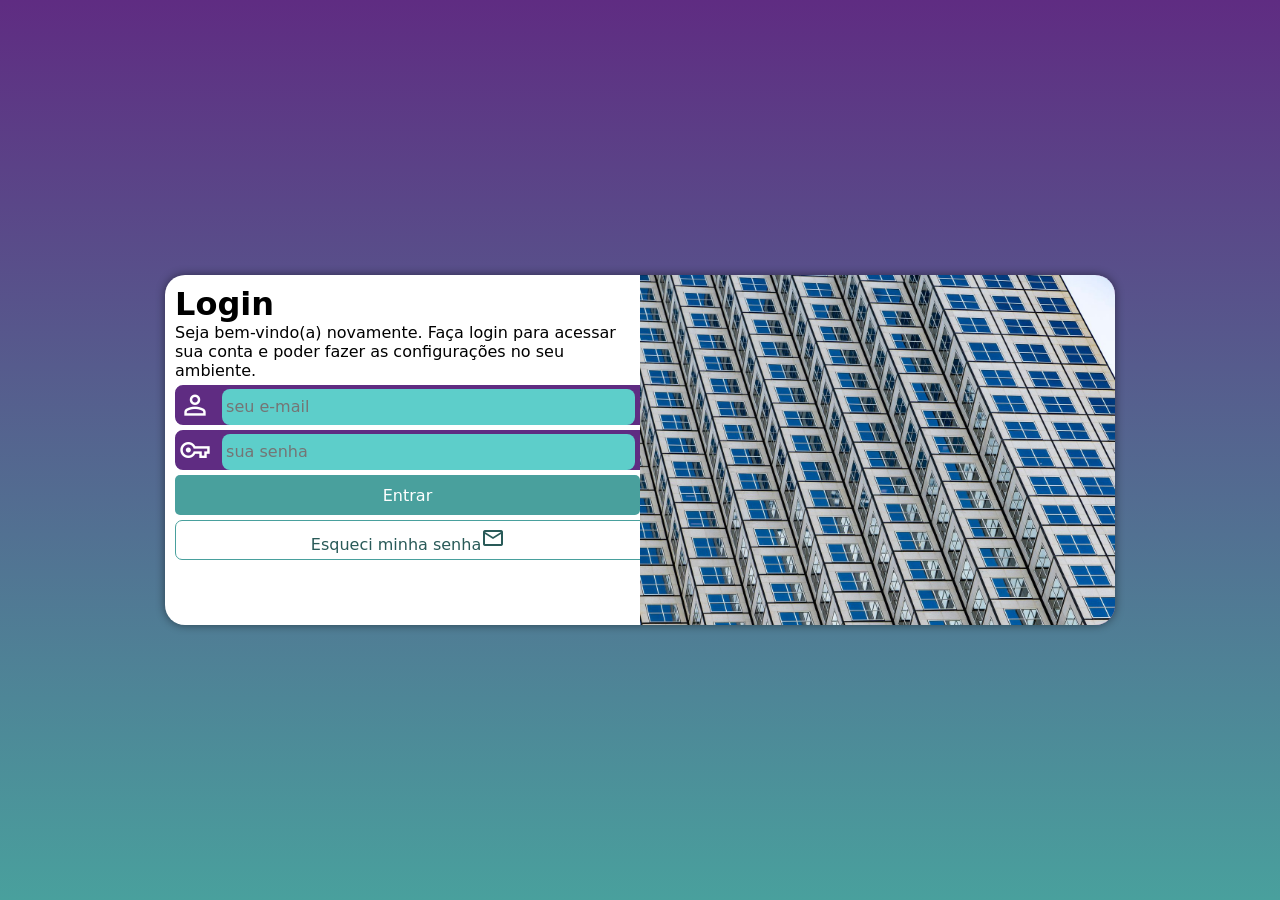
<file: index.html>
<!DOCTYPE html>
<html lang="pt-br">
<head>
    <meta charset="UTF-8">
    <meta name="viewport" content="width=device-width, initial-scale=1.0">
    <title>Login</title>
    <link href="https://fonts.googleapis.com/css2?family=Material+Symbols+Outlined" rel="stylesheet" />
    <link rel="stylesheet" href="estilos/style.css">
    <link rel="stylesheet" href="estilos/media-query.css">
</head>
<body>
    <main>
        <section id="login">
            <div id="imagem"></div>
            <div id="formulario">
                <h1>Login</h1>
                <p>Seja bem-vindo(a) novamente. Faça login para acessar sua conta e poder fazer as configurações no seu ambiente.</p>
                <form action="login.php" method="post" autocomplete="on">
                    <div class="campo">
                        <i class="material-symbols-outlined">person</i>
                        <input type="email" name="login" id="ilogin" placeholder="seu e-mail" autocomplete="email" required maxlength="30">
                        <label for="ilogin">Login</label>
                    </div>
                    <div class="campo">
                        <i class="material-symbols-outlined">vpn_key</i>
                        <input type="password" name="senha" id="isenha" placeholder="sua senha" autocomplete="current-password" required minlength="8" maxlength="20">
                        <label for="isenha">Senha</label>
                    </div>

                    <input type="submit" value="Entrar">
                    <a href="esqueci.html" class="botao">Esqueci minha senha<span class="material-symbols-outlined">mail</span></a>
                </form>
            </div>
        </section>
    </main>
</body>
</html>
</file>
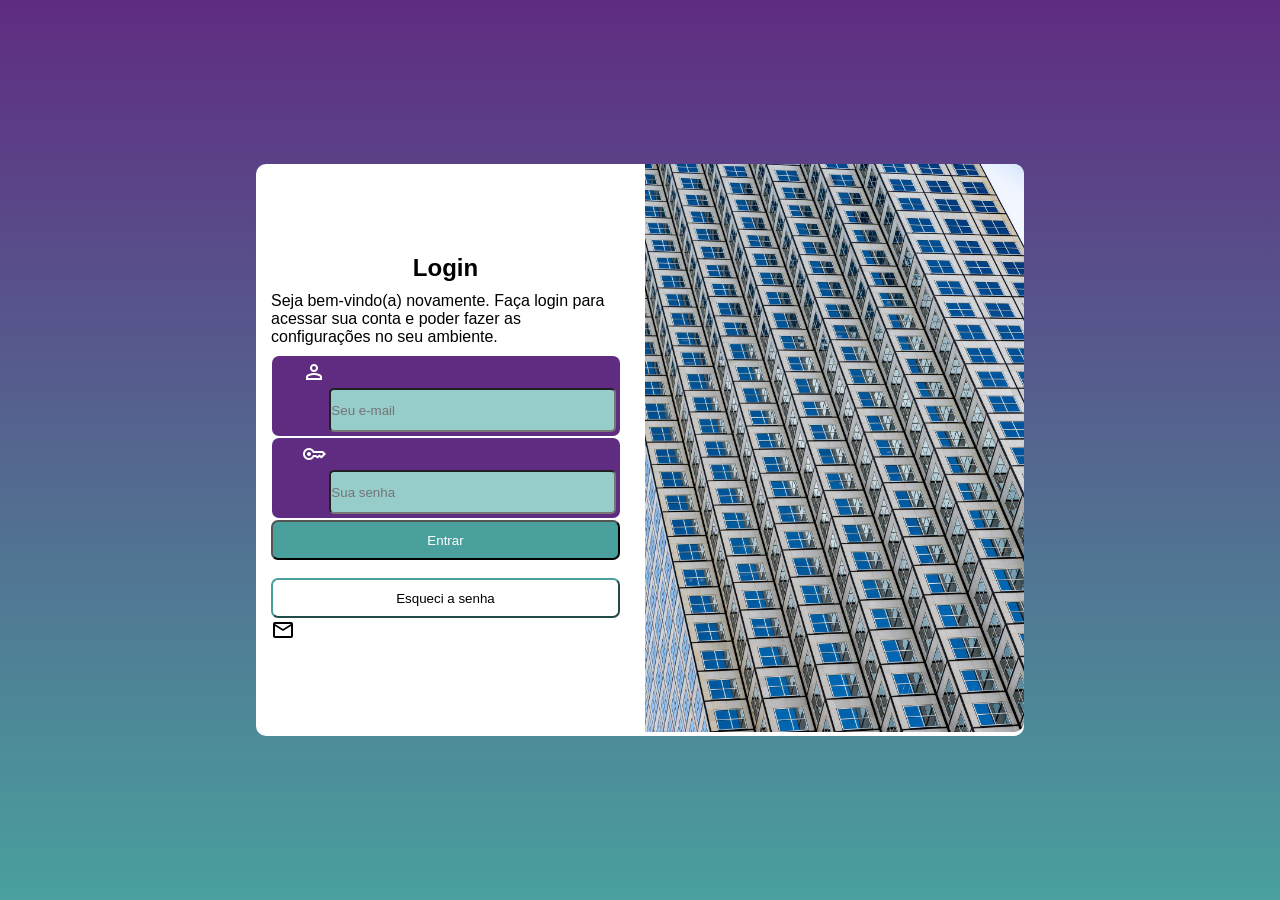
<file: desafio/imagens/inde.html>
<!DOCTYPE html>
<html lang="pt-br">
<head>
    <meta charset="UTF-8">
    <meta name="viewport" content="width=device-width, initial-scale=1.0">
    <title>Desafio</title>
    <link rel="stylesheet" href="estilos/style.css">
    <link href="https://fonts.googleapis.com/css2?family=Material+Symbols+Outlined" rel="stylesheet" />
</head>
<body>
    <main>
        <section id="Login">
            <div id="form">
                <h1>Login</h1>
                <p>Seja bem-vindo(a) novamente. Faça login para acessar sua conta e poder fazer as configurações no seu ambiente.</p>
                <form action="form.php" method="post">
                    <p id="roxo">
                        <label for="inome"><i class="material-symbols-outlined">person</i></label>
                        <input type="text" name="nome" id="inome" required placeholder="Seu e-mail" autocomplete="username">
                    </p>
                    <p id="roxo">
                        <label for="isenha"><i class="material-symbols-outlined">key</i></label>
                        <input type="password" name="senha" id="isenha" required placeholder="Sua senha" autocomplete="current-password">
                    </p>

                    <input type="submit" value="Entrar" id="enter"><br>
                    <input type="reset" value="Esqueci a senha" id="password"><i class="material-symbols-outlined">mail</i>
                </form>
            </div>
            <div id="imagem"><img src="./metal.jpg"></div>
        </section>
    </main>
</body>
</html>
</file>
<file: estilos/style.css>
@charset "UTF-8";

/*
    Paleta de cores
    Verde: #49a09d
    Lilás: #5f2c82
*/

* {
    font-family: system-ui, -apple-system, BlinkMacSystemFont, 'Segoe UI', Roboto, Oxygen, Ubuntu, Cantarell, 'Open Sans', 'Helvetica Neue', sans-serif;
    padding: 0px;
    margin: 0px;
    box-sizing: border-box;
}

html, body {
    background-color: #5f2c82;
    height: 100vh;
    width: 100vw;
}

main {
    position: relative;
    height: 100vh;
    width: 100vw;
}

section#login {
    position: absolute;
    top: 50%;
    left: 50%;
    overflow: hidden;

    background-color: white;
    background-position: left bottom;
    width: 250px;
    height: 535px;
    border-radius: 20px;
    box-shadow: 0px 0px 10px rgba(0, 0, 0, 0.473);

    transform: translate(-50%, -50%);
    transition: width 0.3s, height 0.3s;
    transition-timing-function: ease;
}

section#login > div#imagem {
    display: block;
    background: #5f2c82 url(../imagens/metal.jpg) no-repeat;
    background-size: cover;
    height: 200px;
}

section#login > div#formulario {
    display: block;
    padding: 10px;
}

form > div.campo {
    background-color: #5f2c82;
    border: 2px solid #5f2c82;
    display: block;
    width: 100%;
    height: 40px;
    border-radius: 8px;
    margin: 5px 0px;
}

div.campo > label {
    display: none;
}

div.campo > i {
    color: white;
    font-size: 2em;
    width: 40px;
    padding: 2px;
}

div.campo > input {
    background-color: #5dceca;
    font-size: 1em;
    width: calc(97% - 41px);
    height: 100%;
    border: 0px;
    border-radius: 8px;
    padding: 4px;
    transform: translateY(-9px);
}

div.campo > input:focus-within {
    background-color: white;
    border: none;
}

form > input[type=submit] {
    display: block;
    font-size: 1em;
    width: 100%;
    height: 40px;
    background-color: #49a09d;
    color: white;
    border: none;
    border-radius: 5px;
    cursor: pointer;
}

form > input[type=submit]:hover {
    background-color: #295a58;
}

form > a.botao {
    display: block;
    text-align: center;
    font-size: 1em;
    width: 100%;
    height: 40px;
    padding-top: 5px;
    margin-top: 5px;
    background-color: white;
    color: #295a58;
    border: 1px solid #49a09d;
    border-radius: 7px;
    text-decoration: none;
}

form > a.botao:hover {
    background-color: #5dceca;
}

form > a.botao > i {
    font-size: 0.8em;
}
</file>
<file: estilos/media-query.css>
@charset "UTF-8";

@media screen and (min-width: 768px) and (max-width: 992px) {
    body {
        background-image: linear-gradient(to top, #49a09d, #5f2c82);
    }

    section#login {
        width: 80vw;
        height: 280px;
    }

    section#login > div#imagem {
        float: left;
        width: 30%;
        height: 100%;
    }

    section#login > div#formulário {
        float: right;
        width: 70%;
    }

    form > input[type=submit] {
        display: block;
        font-size: 1em;
        width: 70%;
        height: 40px;
        background-color: #49a09d;
        color: white;
        border: none;
        border-radius: 5px;
        cursor: pointer;
    }

    div.campo > input {
        background-color: #5dceca;
        font-size: 1em;
        width: calc(70% - 41px);
        height: 100%;
        border: 0px;
        border-radius: 8px;
        padding: 4px;
        transform: translateY(-9px);
    }
    
}


@media screen and (min-width: 992px) {

    body {
        background-image: linear-gradient(to top, #49a09d, #5f2c82);
    }
    
    section#login {
        width: 950px;
        height: 350px;
    }

    section#login > div#imagem {
        float: right;
        width: 50%;
        height: 100%;
    }

    section#login > div#formulário {
        float: left;
        width: 50%;
    }

    div#formulario > h1 {
        font-size: 2em;
    }

    div#formulário > p {
        font-size: 1em;
        margin: 20px 0px;
    }

    form > input[type=submit] {
        display: block;
        font-size: 1em;
        width: 50%;
        height: 40px;
        background-color: #49a09d;
        color: white;
        border: none;
        border-radius: 5px;
        cursor: pointer;
    }

    div.campo > input {
        background-color: #5dceca;
        font-size: 1em;
        width: calc(49% - 41px);
        height: 100%;
        border: 0px;
        border-radius: 8px;
        padding: 4px;
        transform: translateY(-9px);
    }
}
</file>
<file: desafio/imagens/estilos/style.css>
@charset "UTF-8";

/* DESAFIO */

/* Paleta de cores */

* {
    margin: 0;
    padding: 0;
}

html {
    margin: auto;
    padding: auto;
}

body {
    font-family: Arial, Helvetica, sans-serif;
    background: linear-gradient(to top, #49a09d, #5f2c82);
}

main {
    display: flex;
    justify-content: center;
    align-items: center;
    min-height: 100vh;
    padding: 0px 10px;
}

div#form > h1, p {
    padding-bottom: 10px;
}

div#form > h1 {
    text-align: center;
}

div#form {
    padding: 15px;
}

p > input {
    background-color: #96ccca;
    display: block;
    margin-left: auto;
    border-radius: 5px;
    width: 90%;
    height: 40px;
}

p > input:hover {
    background-color: #cef1f0;
}

#roxo {
    background-color: #5f2c82;
    color: white;
    display: block;
    margin-left: auto;
    border-radius: 7px;
    padding: 4px 4px 4px 30px;
    margin-bottom: 2px;
    width: 90%;
}

i {}

#enter {
    background-color: #49a09d;
    color: white;
    display: block;
    margin-left: auto;
    border-radius: 7px;
    width: 100%;
    height: 40px;
}

#password {
    background-color: white;
    border-color: #49a09d;
    display: block;
    margin-left: auto;
    border-radius: 7px;
    width: 100%;
    height: 40px;
}

section#Login {
    background-color: white;
    border-radius: 10px;
    align-items: center;
    display: grid;
    grid-template-columns: 1fr 1fr;
    gap: 10px;
    width: 768px;
    align-items: justify;
}

div#imagem > img {
    width: 100%;
    height: 100%;
    border-top-right-radius: 10px;
    border-bottom-right-radius: 10px;
}
</file>
